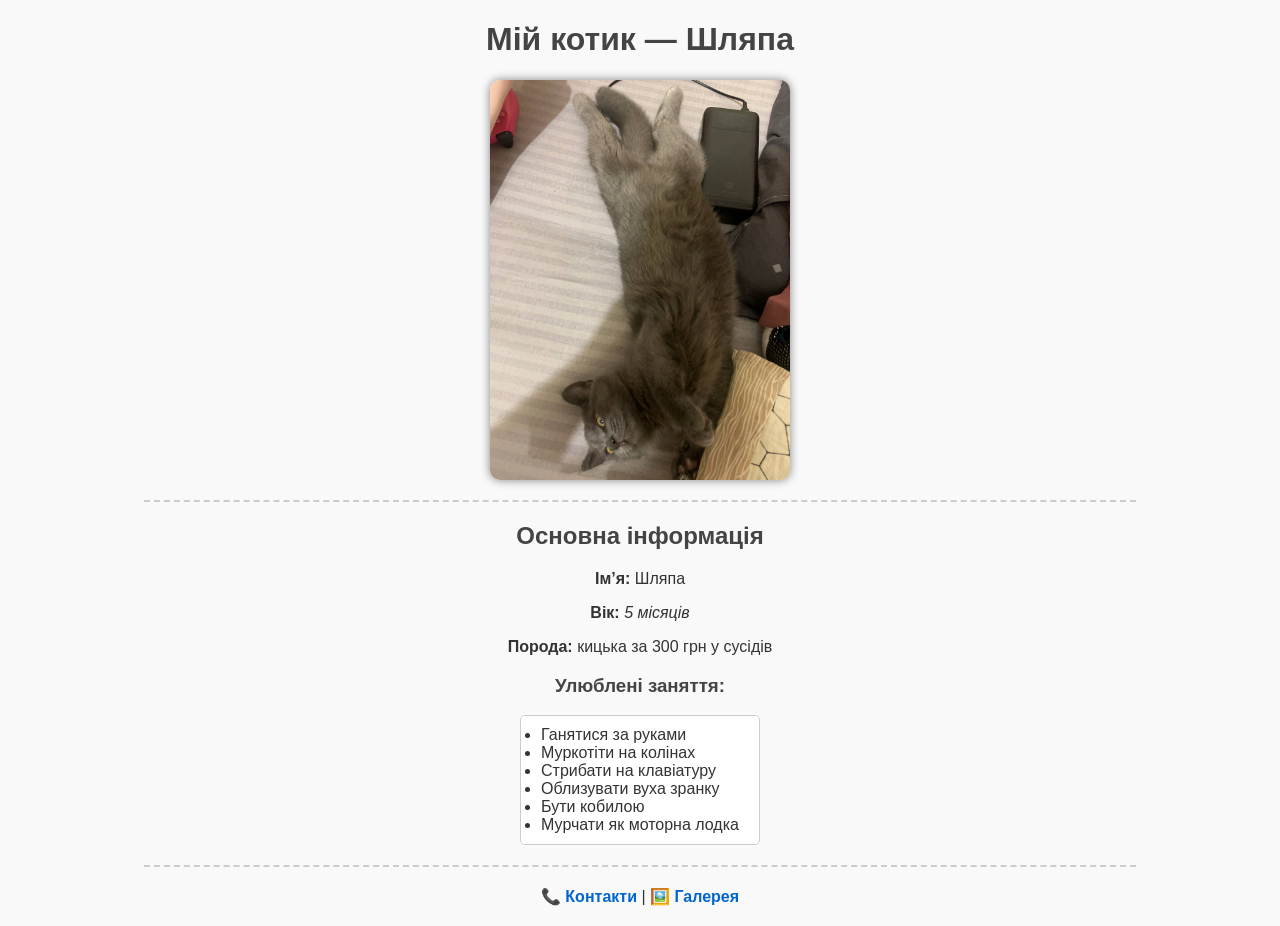
<file: DZ HTML + CSS/index.html>
<!DOCTYPE html>
<html>
<head>
    <title>Про мого котика</title>
    <link rel="stylesheet" href="style/style.css">
</head>
<body>
    <h1 class="title">Мій котик — <b>Шляпа</b></h1>
    <img src="photo/kotik.jpg" alt="Фото котика" width="300">

    <hr>

    <h2 class="section-title">Основна інформація</h2>
    <p><b>Ім’я:</b> Шляпа</p>
    <p><b>Вік:</b> <i>5 місяців</i></p>
    <p><b>Порода:</b> кицька за 300 грн у сусiдiв</p>

    <h3 class="section-title">Улюблені заняття:</h3>
    <ul class="hobbies">
        <li>Ганятися за руками</li>
        <li>Муркотіти на колінах</li>
        <li>Стрибати на клавiатуру</li>
        <li>Облизувати вуха зранку</li>
        <li>Бути кобилою</li>
        <li>Мурчати як моторна лодка</li>
    </ul>

    <hr>

    <p><a href="pages/contact.html">📞 Контакти</a> | <a href="pages/gallery.html">🖼️ Галерея</a></p>
</body>
</html>
</file>
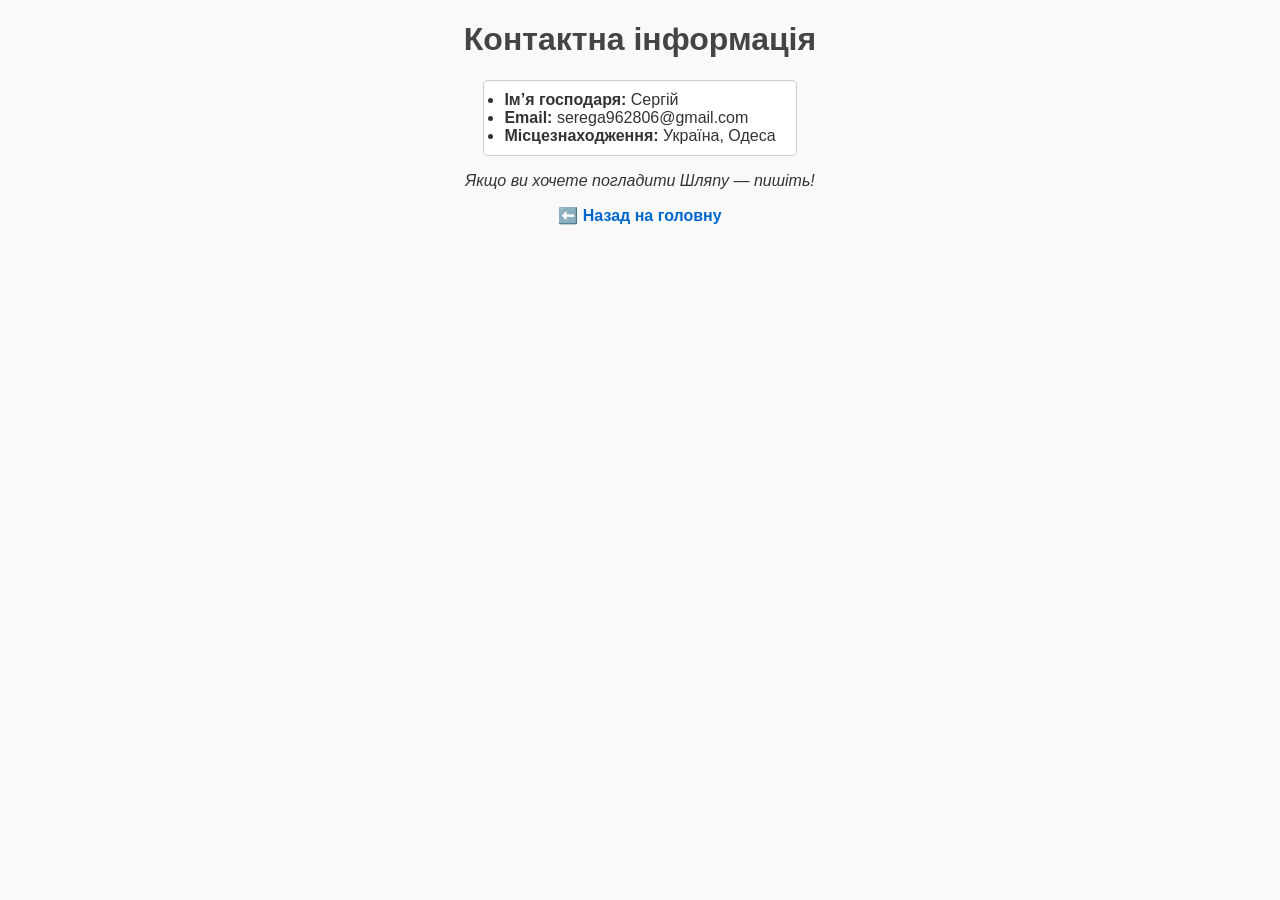
<file: DZ HTML + CSS/pages/contact.html>
<!DOCTYPE html>
<html>
<head>
    <title>Контакти</title>
    <link rel="stylesheet" href="../style/style.css">
</head>
<body>
    <h1>Контактна інформація</h1>
    
    <ul>
        <li><b>Ім’я господаря:</b> Сергій</li>
        <li><b>Email:</b> serega962806@gmail.com</li>
        <li><b>Місцезнаходження:</b> Україна, Одеса</li>
    </ul>

    <p><i>Якщо ви хочете погладити Шляпу — пишіть!</i></p>

    <p><a href="../index.html">⬅️ Назад на головну</a></p>
</body>
</html>
</file>
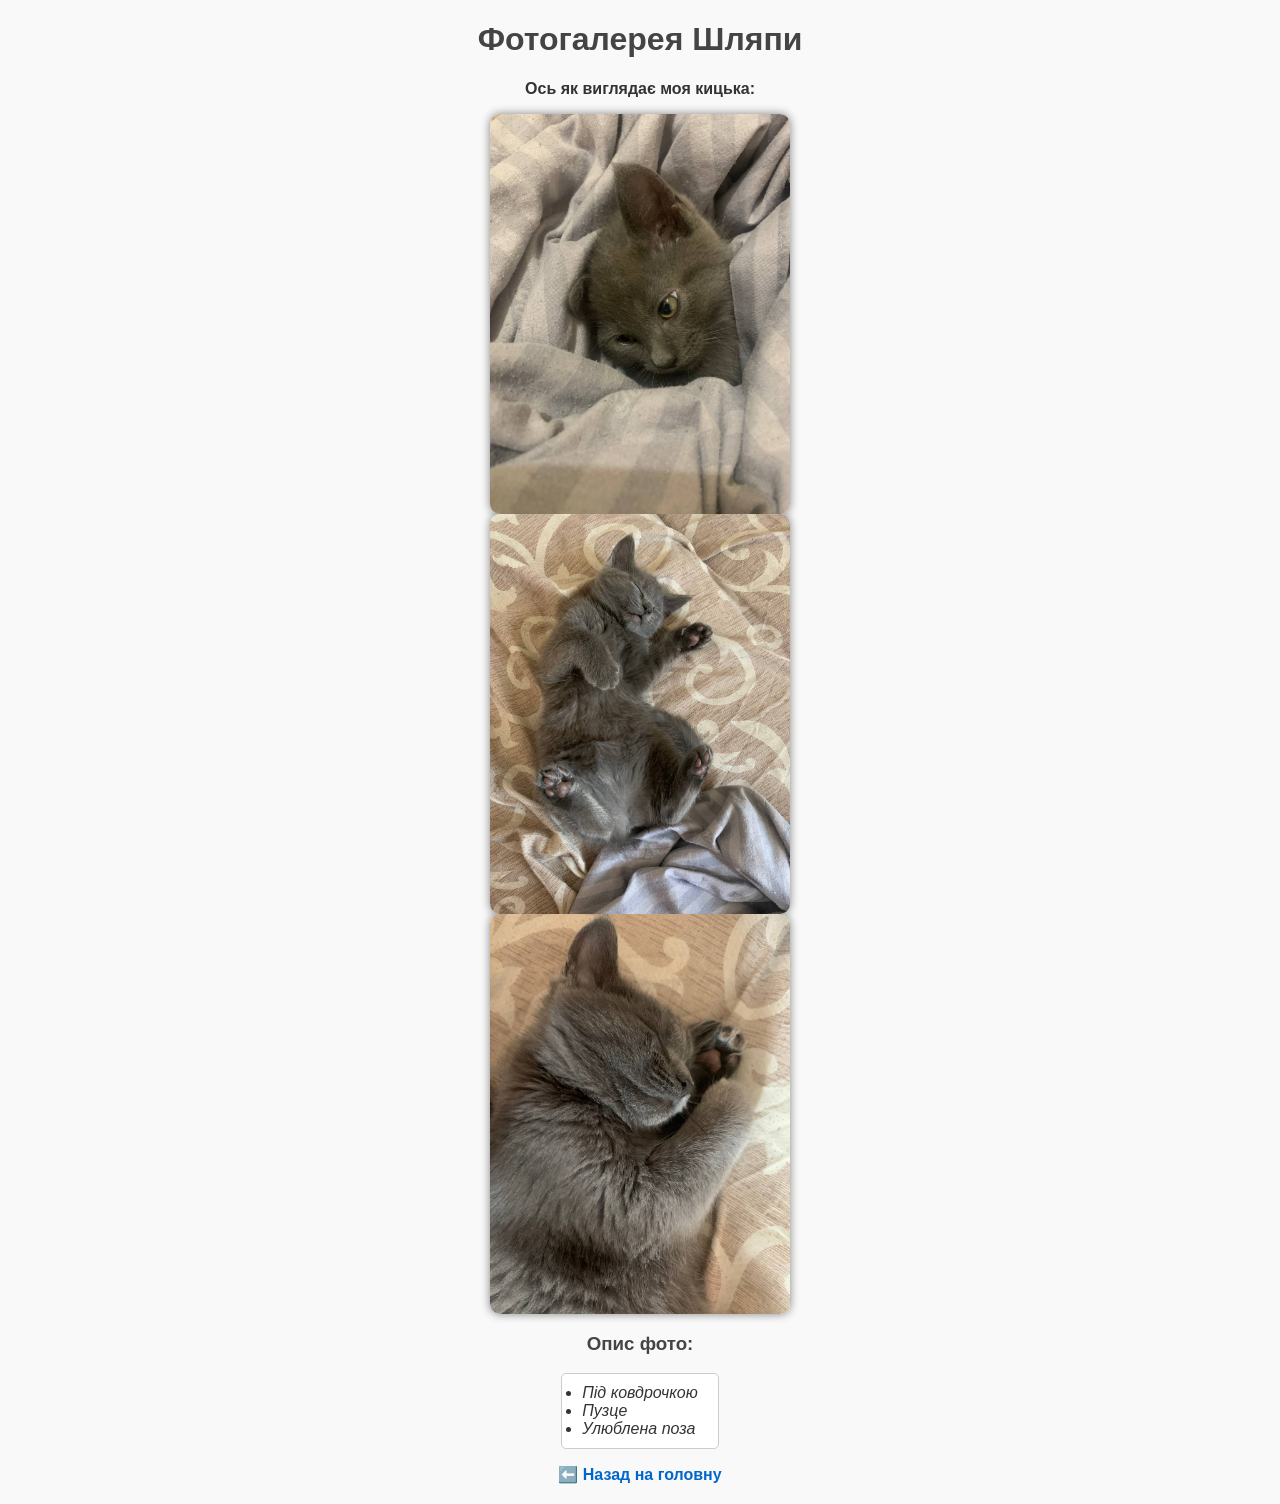
<file: DZ HTML + CSS/pages/gallery.html>
<!DOCTYPE html>
<html>
<head>
    <title>Галерея</title>
    <link rel="stylesheet" href="../style/style.css">
</head>
<body>
    <h1>Фотогалерея Шляпи</h1>
    
    <p><b>Ось як виглядає моя кицька:</b></p>
    <img src="../photo/kotik2.jpg" alt="Котик" width="300">
    <img src="../photo/kotik3.jpg" alt="Котик" width="300">
    <img src="../photo/kotik4.jpg" alt="Котик" width="300">
    <h3>Опис фото:</h3>
    <ul>
        <li><i>Пiд ковдрочкою</i></li>
        <li><i>Пузце</i></li>
        <li><i>Улюблена поза</i></li>
    </ul>

    <p><a href="../index.html">⬅️ Назад на головну</a></p>
</body>
</html>
</file>
<file: DZ HTML + CSS/style/style.css>
body {
    font-family: Arial, sans-serif;
    background-color: #f9f9f9;
    color: #333;
    margin: 20px;
}

h1, h2, h3 {
    color: #444;
    text-align: center;
}

img {
    display: block;
    margin: 0 auto;
    border-radius: 10px;
    box-shadow: 0 0 10px gray;
}

ul {
    background-color: #fff;
    padding: 10px 20px;
    border: 1px solid #ccc;
    width: fit-content;
    margin: 10px auto;
    border-radius: 5px;
}

a {
    color: #0066cc;
    text-decoration: none;
    font-weight: bold;
}

a:hover {
    text-decoration: underline;
}

p {
    text-align: center;
    font-size: 16px;
}

hr {
    margin: 20px auto;
    width: 80%;
    border: none;
    border-top: 2px dashed #ccc;
}
</file>
